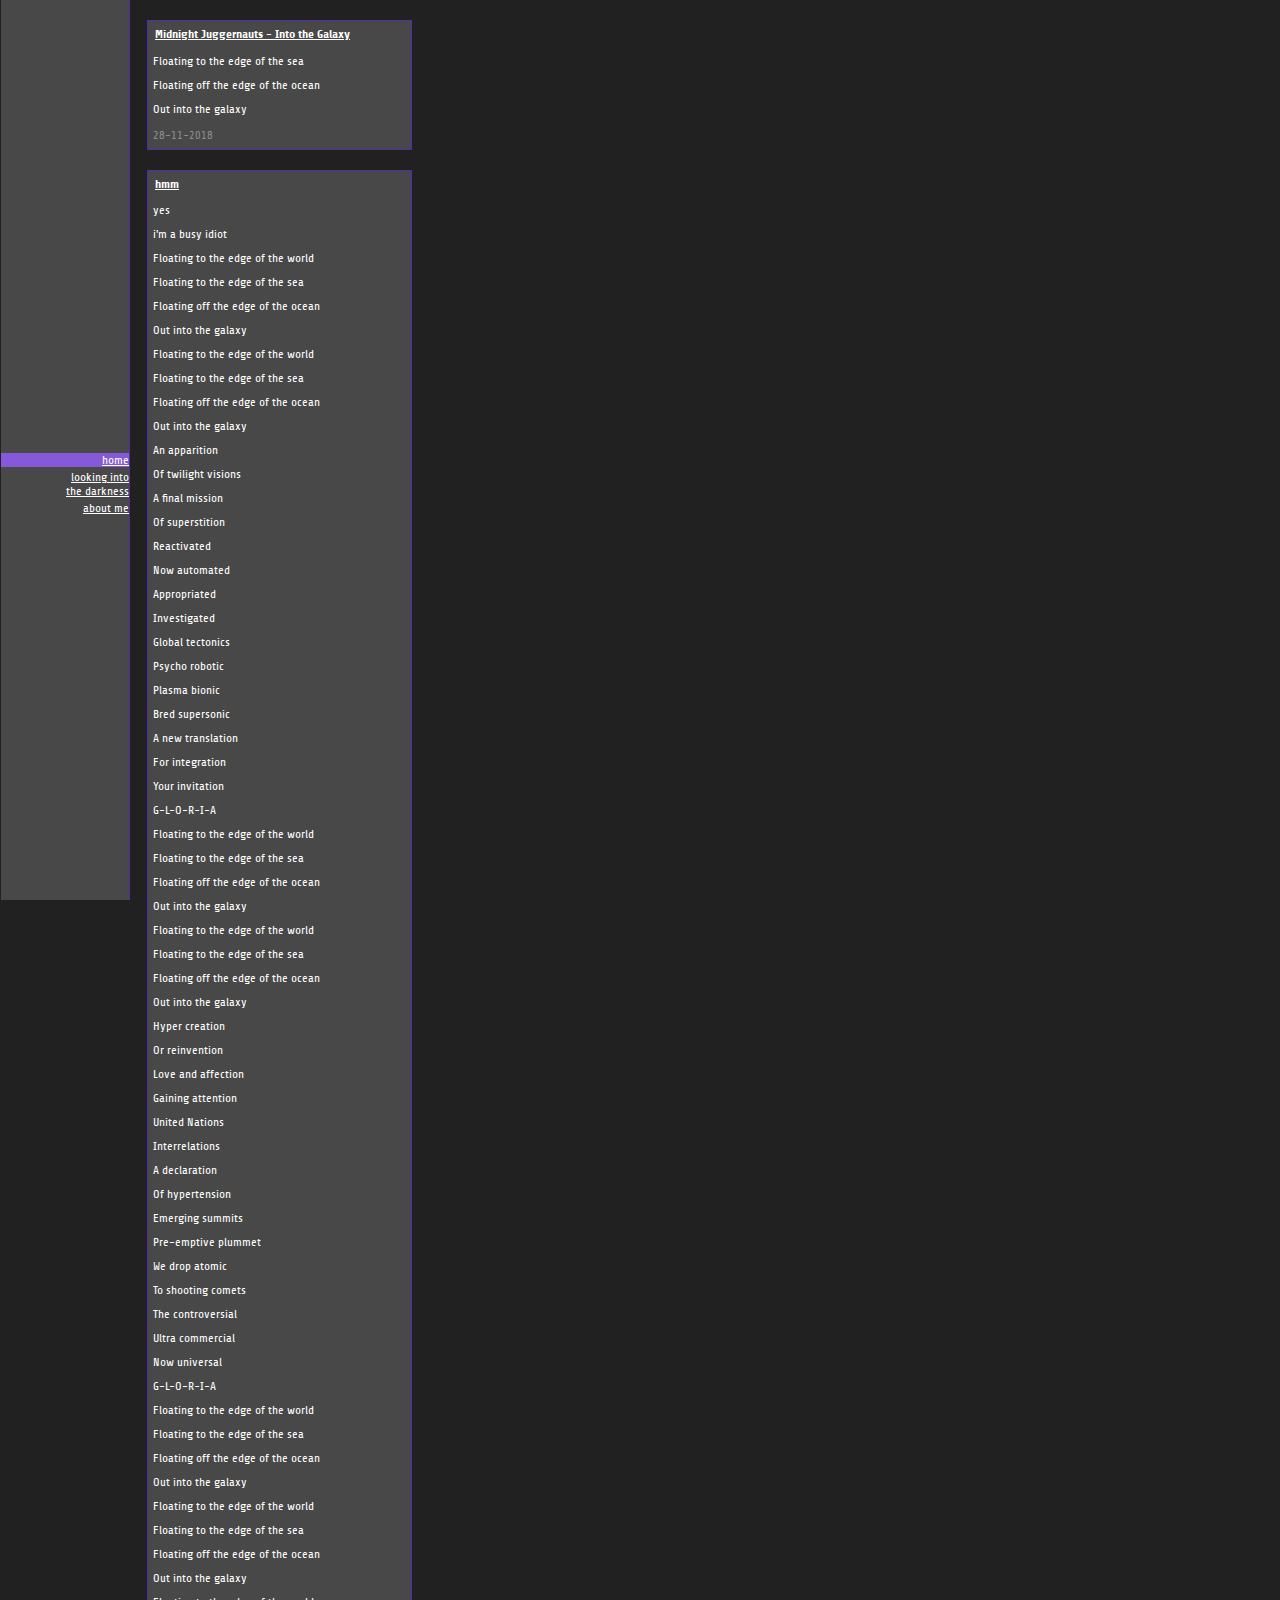
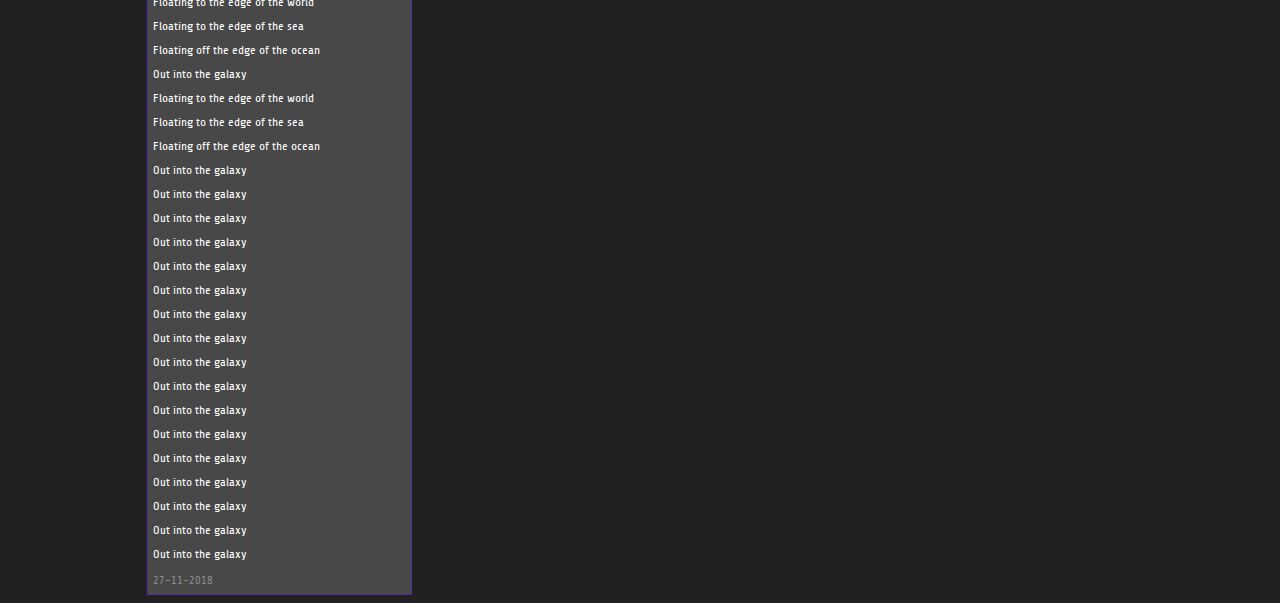
<file: index.html>
<html>
	<head>
		<title> Hmm.... </title>
		<link rel='stylesheet' href='style/style.css'>
		<meta charset='utf-8'>
		<meta name="viewport" content="width=device-width">
	</head>
	<body>
		<div class='sidebar'>
			<div class='menuitem'>
				<a class='active' href='#'>home</a>
				<a href='https://www.youtube.com/watch?v=J6SKNEYvZvQ'>looking into <br>the darkness</a>
				<a href='http://twitter.com/maxofsteam'>about me</a>
			</div>
		</div>
		<div class='post'>
			<span id='title'>Midnight Juggernauts - Into the Galaxy</span>
			<p> Floating to the edge of the sea </p>
			<p>Floating off the edge of the ocean </p>
			<p>Out into the galaxy </p>
			<span id='time'>28-11-2018</span>
		</div>
		<div class='post'>
			<span id='title'> hmm </span>
			<p> yes </p>
			<p>i'm a busy idiot</p>
			<p>Floating to the edge of the world</p>
			<p>Floating to the edge of the sea</p>
			<p>Floating off the edge of the ocean</p>
			<p>Out into the galaxy</p>
			<p>Floating to the edge of the world</p>
			<p>Floating to the edge of the sea</p>
			<p>Floating off the edge of the ocean</p>
			<p>Out into the galaxy</p>
			<p>An apparition</p>
			<p>Of twilight visions</p>
			<p>	A final mission</p>
			<p>Of superstition</p>
			<p>Reactivated</p>
			<p>Now automated</p>
			<p>Appropriated</p>
			<p>Investigated</p>
			<p>Global tectonics</p>
			<p>Psycho robotic</p>
			<p>Plasma bionic</p>
			<p>Bred supersonic</p>
			<p>A new translation</p>
			<p>For integration</p>
			<p>Your invitation</p>
			<p>G-L-O-R-I-A</p>
			<p>Floating to the edge of the world</p>
			<p>Floating to the edge of the sea</p>
			<p>Floating off the edge of the ocean</p>
			<p>Out into the galaxy</p>
			<p>Floating to the edge of the world</p>
			<p>Floating to the edge of the sea</p>
			<p>Floating off the edge of the ocean</p>
			<p>Out into the galaxy</p>
			<p>Hyper creation</p>
			<p>Or reinvention</p>
			<p>Love and affection</p>
			<p>Gaining attention</p>
			<p>United Nations</p>
			<p>Interrelations</p>
			<p>A declaration</p>
			<p>Of hypertension</p>
			<p>Emerging summits</p>
			<p>Pre-emptive plummet</p>
			<p>We drop atomic</p>
			<p>To shooting comets</p>
			<p>The controversial</p>
			<p>Ultra commercial</p>
			<p>Now universal</p>
			<p>G-L-O-R-I-A</p>
			<p>Floating to the edge of the world</p>
			<p>Floating to the edge of the sea</p>
			<p>Floating off the edge of the ocean</p>
			<p>Out into the galaxy</p>
			<p>Floating to the edge of the world</p>
			<p>Floating to the edge of the sea</p>
			<p>Floating off the edge of the ocean</p>
			<p>Out into the galaxy</p>
			<p>Floating to the edge of the world</p>
			<p>Floating to the edge of the sea</p>
			<p>Floating off the edge of the ocean</p>
			<p>Out into the galaxy</p>
			<p>Floating to the edge of the world</p>
			<p>Floating to the edge of the sea</p>
			<p>Floating off the edge of the ocean</p>
			<p>Out into the galaxy</p>
			<p>Out into the galaxy</p>
			<p>Out into the galaxy</p>
			<p>Out into the galaxy</p>
			<p>Out into the galaxy</p>
			<p>Out into the galaxy</p>
			<p>Out into the galaxy</p>
			<p>Out into the galaxy</p>
			<p>Out into the galaxy</p>
			<p>Out into the galaxy</p>
			<p>Out into the galaxy</p>
			<p>Out into the galaxy</p>
			<p>Out into the galaxy</p>
			<p>Out into the galaxy</p>
			<p>Out into the galaxy</p>
			<p>Out into the galaxy</p>
			<p>Out into the galaxy</p>
			<span id='time'>27-11-2018</span>
		</div>
	</body>
	
</html>
</file>
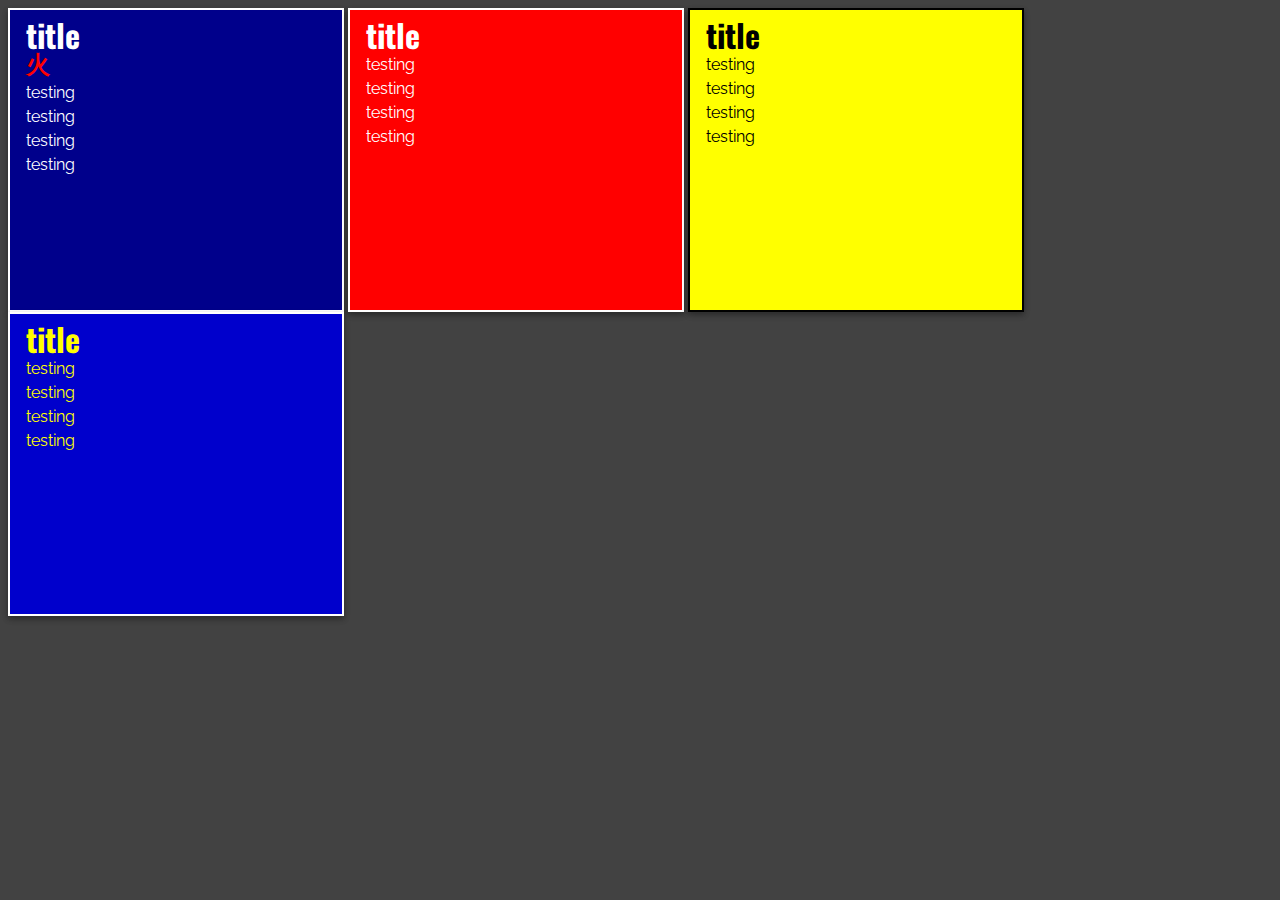
<file: test/index.html>
<!DOCTYPE html>
<html>
<head>
	<meta charset="UTF-8">
	<link rel="stylesheet" href="style/main.css" type="text/css" />
</head>
<body>
	<div class="main darkblue shadow">
		<h1>title</h1>
		<h2><span class="redfont">&#12117;</span></h2>
		<p>testing</p>
		<p>testing</p>
		<p>testing</p>
		<p>testing</p>
	</div>
	<div class="main red shadow">
		<h1>title</h1>
		<p>testing</p>
		<p>testing</p>
		<p>testing</p>
		<p>testing</p>
	</div>	
	<div class="main yellow shadow">
		<h1>title</h1>
		<p>testing</p>
		<p>testing</p>
		<p>testing</p>
		<p>testing</p>
	</div>
	<div class="main mittelblau zitronengelb shadow">
		<h1>title</h1>
		<p>testing</p>
		<p>testing</p>
		<p>testing</p>
		<p>testing</p>
	</div>
</body>
</html>
</file>
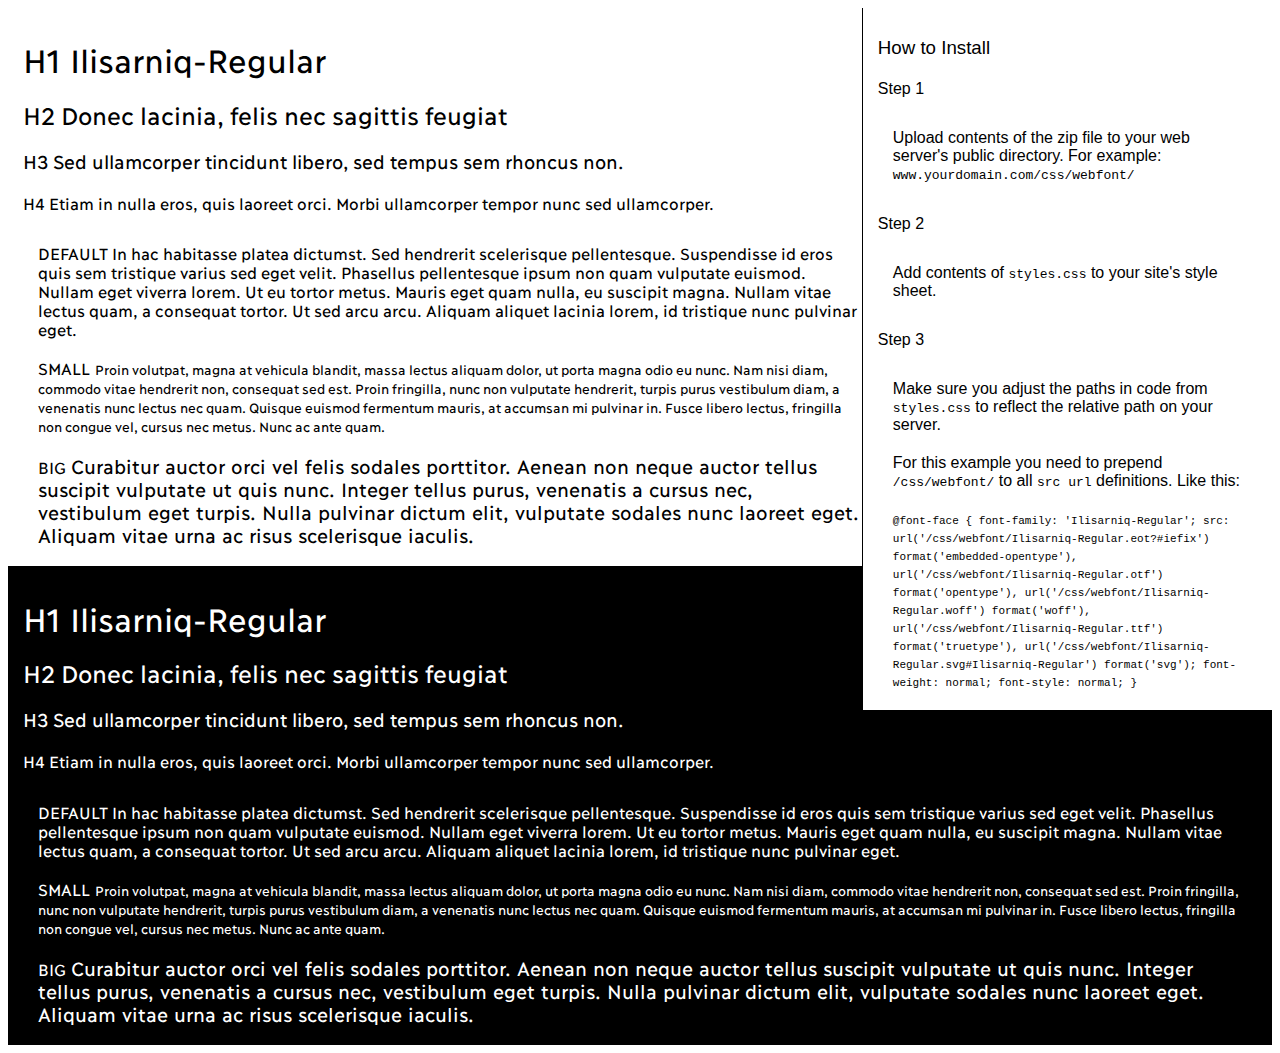
<file: font/preview.html>
<!DOCTYPE html>
<html>
<head>
<title>
Ilisarniq-Regular
 - Web font preview
</title>
<style type='text/css'>

@font-face {
  font-family: 'Ilisarniq-Regular';
  src: url('Ilisarniq-Regular.eot?#iefix') format('embedded-opentype'),  url('Ilisarniq-Regular.otf')  format('opentype'),
	     url('Ilisarniq-Regular.woff') format('woff'), url('Ilisarniq-Regular.ttf')  format('truetype'), url('Ilisarniq-Regular.svg#Ilisarniq-Regular') format('svg');
  font-weight: normal;
  font-style: normal;
}

body { font-family: 'Ilisarniq-Regular' !important; }
h1, h2, h3, h4 { font-weight: normal; }
.reg { color:black; background:white; }
.inverse { color:white; background:black; }
div { padding: 10px 15px; }
.right { background:white; width:30%; float: right; font-family: sans-serif; border: 1px solid black; border-width: 0 0 1px 1px;}
</style>
</head>
<body>
<div class='right'>
<h3>How to Install</h3>
<h4>Step 1</h4>
<div>
Upload contents of the zip file to your web server's public directory. For example:
<code>www.yourdomain.com/css/webfont/</code>
</div>
<h4>Step 2</h4>
<div>
Add contents of
<code>styles.css</code>
to your site's style sheet.
</div>
<h4>Step 3</h4>
<div>
Make sure you adjust the paths in code from
<code>styles.css</code>
to reflect the relative path on your server.
</div>
<div>
For this example you need to prepend
<code>/css/webfont/</code>
to all
<code>src url</code>
definitions. Like this:
</div>
<div>
<code style='font-size:11px;'>@font-face {
  font-family: 'Ilisarniq-Regular';
  src: url('/css/webfont/Ilisarniq-Regular.eot?#iefix') format('embedded-opentype'),  url('/css/webfont/Ilisarniq-Regular.otf')  format('opentype'),
	     url('/css/webfont/Ilisarniq-Regular.woff') format('woff'), url('/css/webfont/Ilisarniq-Regular.ttf')  format('truetype'), url('/css/webfont/Ilisarniq-Regular.svg#Ilisarniq-Regular') format('svg');
  font-weight: normal;
  font-style: normal;
}</code>
</div>
</div>
<div class='reg'>
<h1>
H1
Ilisarniq-Regular
</h1>
<h2>
H2
Donec lacinia, felis nec sagittis feugiat
</h2>
<h3>
H3
Sed ullamcorper tincidunt libero, sed tempus sem rhoncus non.
</h3>
<h4>
H4
Etiam in nulla eros, quis laoreet orci. Morbi ullamcorper tempor nunc sed ullamcorper.
</h4>
<div>
DEFAULT
In hac habitasse platea dictumst. Sed hendrerit scelerisque pellentesque. Suspendisse id eros quis sem tristique varius sed eget velit. Phasellus pellentesque ipsum non quam vulputate euismod. Nullam eget viverra lorem. Ut eu tortor metus. Mauris eget quam nulla, eu suscipit magna. Nullam vitae lectus quam, a consequat tortor. Ut sed arcu arcu. Aliquam aliquet lacinia lorem, id tristique nunc pulvinar eget.
</div>
<div>
SMALL
<small>
Proin volutpat, magna at vehicula blandit, massa lectus aliquam dolor, ut porta magna odio eu nunc. Nam nisi diam, commodo vitae hendrerit non, consequat sed est. Proin fringilla, nunc non vulputate hendrerit, turpis purus vestibulum diam, a venenatis nunc lectus nec quam. Quisque euismod fermentum mauris, at accumsan mi pulvinar in. Fusce libero lectus, fringilla non congue vel, cursus nec metus. Nunc ac ante quam.
</small>
</div>
<div>
BIG
<big>
Curabitur auctor orci vel felis sodales porttitor. Aenean non neque auctor tellus suscipit vulputate ut quis nunc. Integer tellus purus, venenatis a cursus nec, vestibulum eget turpis. Nulla pulvinar dictum elit, vulputate sodales nunc laoreet eget. Aliquam vitae urna ac risus scelerisque iaculis.
</big>
</div>

</div>
<div class='inverse'>
<h1>
H1
Ilisarniq-Regular
</h1>
<h2>
H2
Donec lacinia, felis nec sagittis feugiat
</h2>
<h3>
H3
Sed ullamcorper tincidunt libero, sed tempus sem rhoncus non.
</h3>
<h4>
H4
Etiam in nulla eros, quis laoreet orci. Morbi ullamcorper tempor nunc sed ullamcorper.
</h4>
<div>
DEFAULT
In hac habitasse platea dictumst. Sed hendrerit scelerisque pellentesque. Suspendisse id eros quis sem tristique varius sed eget velit. Phasellus pellentesque ipsum non quam vulputate euismod. Nullam eget viverra lorem. Ut eu tortor metus. Mauris eget quam nulla, eu suscipit magna. Nullam vitae lectus quam, a consequat tortor. Ut sed arcu arcu. Aliquam aliquet lacinia lorem, id tristique nunc pulvinar eget.
</div>
<div>
SMALL
<small>
Proin volutpat, magna at vehicula blandit, massa lectus aliquam dolor, ut porta magna odio eu nunc. Nam nisi diam, commodo vitae hendrerit non, consequat sed est. Proin fringilla, nunc non vulputate hendrerit, turpis purus vestibulum diam, a venenatis nunc lectus nec quam. Quisque euismod fermentum mauris, at accumsan mi pulvinar in. Fusce libero lectus, fringilla non congue vel, cursus nec metus. Nunc ac ante quam.
</small>
</div>
<div>
BIG
<big>
Curabitur auctor orci vel felis sodales porttitor. Aenean non neque auctor tellus suscipit vulputate ut quis nunc. Integer tellus purus, venenatis a cursus nec, vestibulum eget turpis. Nulla pulvinar dictum elit, vulputate sodales nunc laoreet eget. Aliquam vitae urna ac risus scelerisque iaculis.
</big>
</div>

</div>
</body>
</html>
</file>
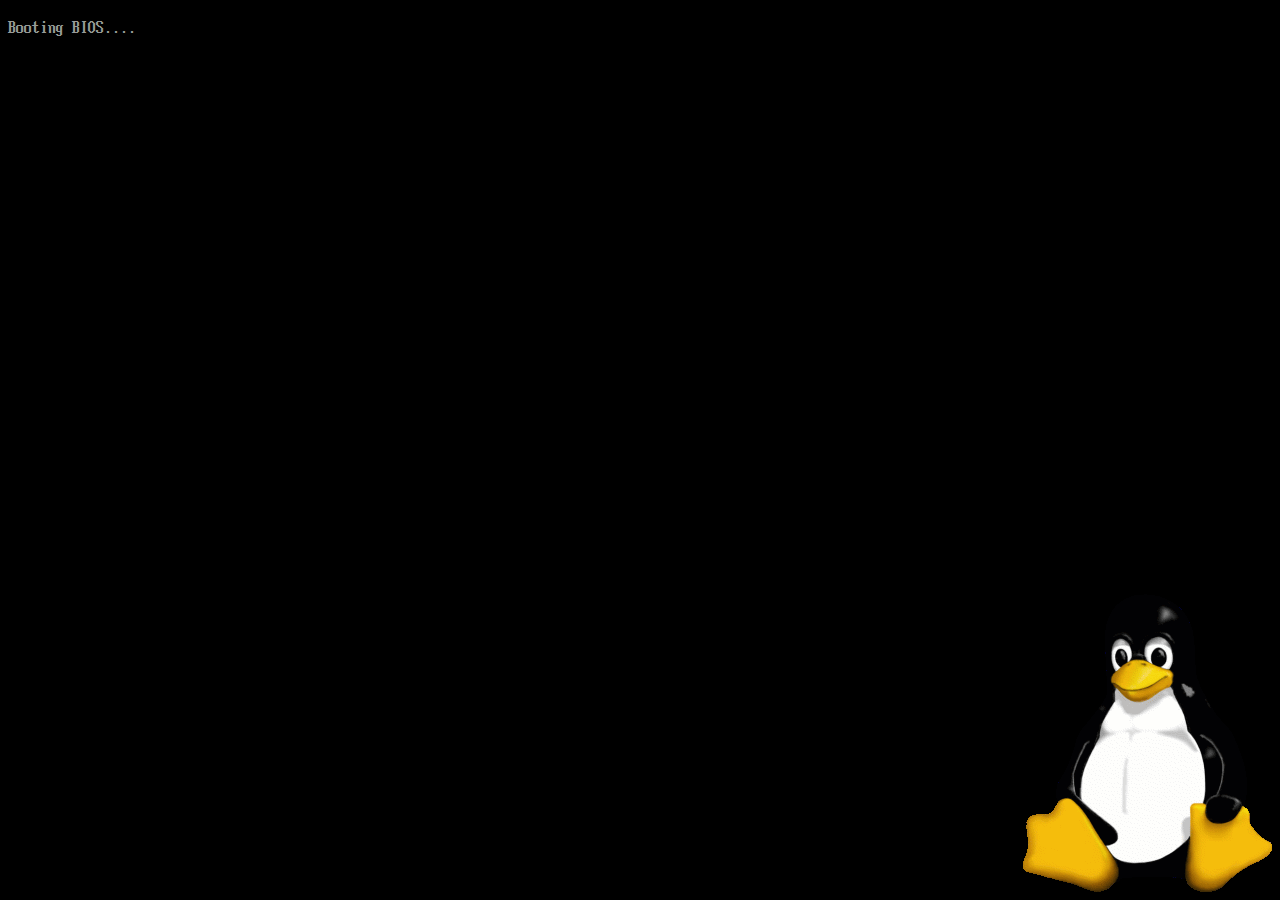
<file: vgafont/bios.html>
<!DOCTYPE HTML>
<body>
	<head>
		<title>BIOS</title>
		<meta charset="UTF-8">
		<link rel="stylesheet" href="style.css"/>
		<link rel="stylesheet" href="https://maxzer0.github.io/vgafont/stylesheet.css"/>

	</head>
	<div id="keyy">
		<p id="1">Booting BIOS....</p>
		<p id="t2">BIOS Settings not found....</p>
		<p id="t3">Press F2 to enter Setup...</p>
		<p id="error">Error: 0x00045fc RAM not syncronized!</p>
	</div>
	<script>
		function myFunction() {
			document.getElementById("error").style.display = "block";
			document.getElementById('t3').classList.remove("blink");
			document.getElementById('error').classList.add("blink");
		}
		document.body.addEventListener ('keydown', function (event) {
			if (event.which == 113) {
			myFunction();
			}
		})
		setTimeout(function(){
		document.getElementById('1').style.display = "none";
		document.getElementById('t2').style.display = "block";
		document.getElementById('t3').classList.add("blink");
		setTimeout(function() {
			document.getElementById('t3').style.display = "block";
			;}, 250);
		},1000);
	</script>
</body>
</file>
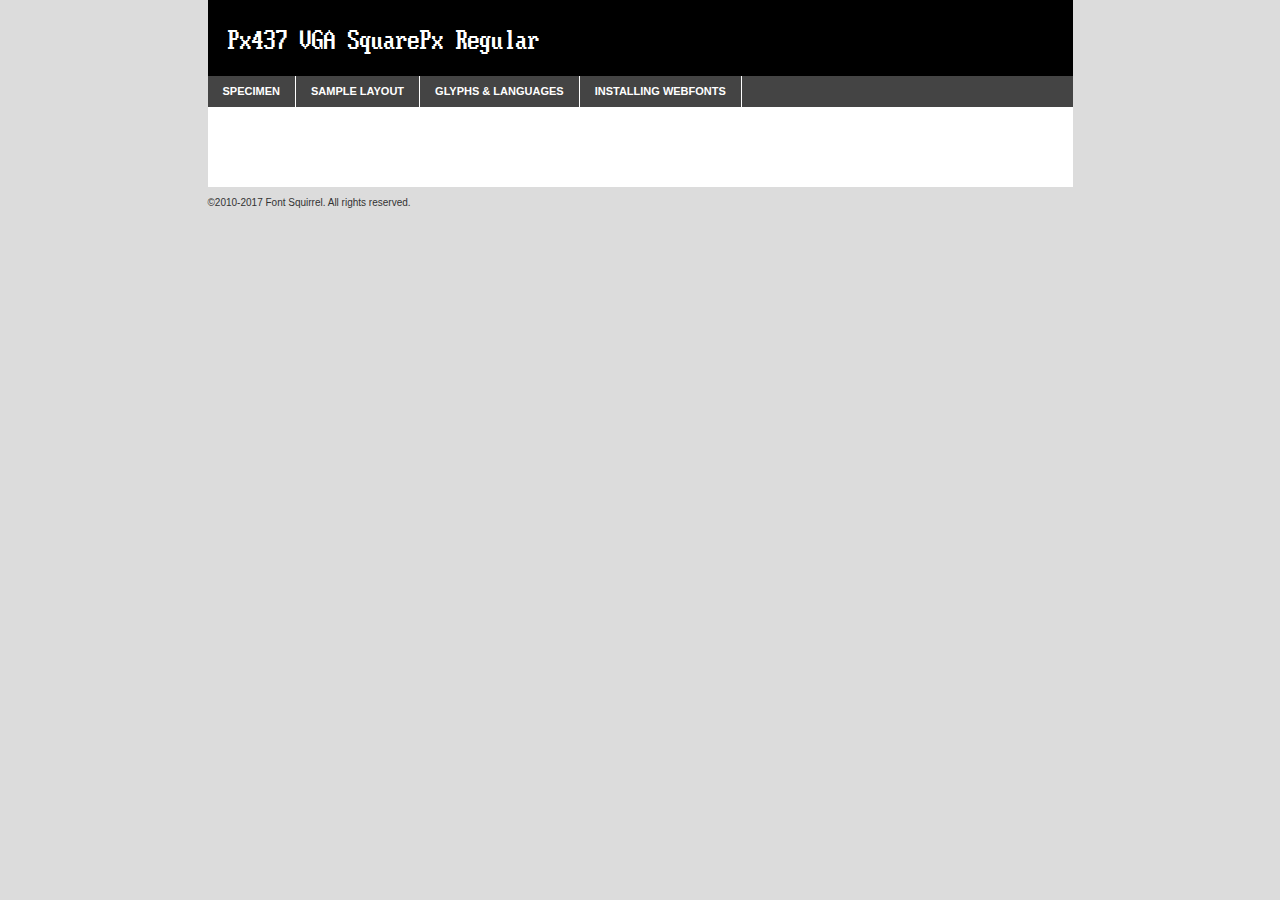
<file: vgafont/px437_vga_squarepx-demo.html>
<!DOCTYPE html PUBLIC "-//W3C//DTD XHTML 1.0 Transitional//EN"
	"http://www.w3.org/TR/xhtml1/DTD/xhtml1-transitional.dtd">

<html xmlns="http://www.w3.org/1999/xhtml" xml:lang="en" lang="en">
<head>
	<meta http-equiv="Content-Type" content="text/html; charset=utf-8" />
	<script src="http://ajax.googleapis.com/ajax/libs/jquery/1.7.2/jquery.min.js" type="text/javascript" charset="utf-8"></script>
	<script type="text/javascript">
	(function($){$.fn.easyTabs=function(option){var param=jQuery.extend({fadeSpeed:"fast",defaultContent:1,activeClass:'active'},option);$(this).each(function(){var thisId="#"+this.id;if(param.defaultContent==''){param.defaultContent=1;}
	if(typeof param.defaultContent=="number")
	{var defaultTab=$(thisId+" .tabs li:eq("+(param.defaultContent-1)+") a").attr('href').substr(1);}else{var defaultTab=param.defaultContent;}
	$(thisId+" .tabs li a").each(function(){var tabToHide=$(this).attr('href').substr(1);$("#"+tabToHide).addClass('easytabs-tab-content');});hideAll();changeContent(defaultTab);function hideAll(){$(thisId+" .easytabs-tab-content").hide();}
	function changeContent(tabId){hideAll();$(thisId+" .tabs li").removeClass(param.activeClass);$(thisId+" .tabs li a[href=#"+tabId+"]").closest('li').addClass(param.activeClass);if(param.fadeSpeed!="none")
	{$(thisId+" #"+tabId).fadeIn(param.fadeSpeed);}else{$(thisId+" #"+tabId).show();}}
	$(thisId+" .tabs li").click(function(){var tabId=$(this).find('a').attr('href').substr(1);changeContent(tabId);return false;});});}})(jQuery);
	</script>
	<link rel="stylesheet" href="specimen_files/specimen_stylesheet.css" type="text/css" charset="utf-8" />
	<link rel="stylesheet" href="stylesheet.css" type="text/css" charset="utf-8" />

	<style type="text/css">
					body{
				font-family: 'px437_vga_squarepxregular';
							}
		</style>

	<title>Px437 VGA SquarePx Regular Specimen</title>
	
	
	<script type="text/javascript" charset="utf-8">
		$(document).ready(function() {
			$('#container').easyTabs({defaultContent:1});
		});
	</script>
</head>

<body>
<div id="container">
	<div id="header">
		Px437 VGA SquarePx Regular	</div>
	<ul class="tabs">
		<li><a href="#specimen">Specimen</a></li>
		<li><a href="#layout">Sample Layout</a></li>
				<li><a href="#glyphs">Glyphs &amp; Languages</a></li>
		<li><a href="#installing">Installing Webfonts</a></li>
		
	</ul>
	
	<div id="main_content">

		
			<div id="specimen">
		
				<div class="section">
					<div class="grid12 firstcol">
						<div class="huge">AaBb</div>
					</div>
				</div>
		
				<div class="section">
					<div class="glyph_range">A&#x200B;B&#x200b;C&#x200b;D&#x200b;E&#x200b;F&#x200b;G&#x200b;H&#x200b;I&#x200b;J&#x200b;K&#x200b;L&#x200b;M&#x200b;N&#x200b;O&#x200b;P&#x200b;Q&#x200b;R&#x200b;S&#x200b;T&#x200b;U&#x200b;V&#x200b;W&#x200b;X&#x200b;Y&#x200b;Z&#x200b;a&#x200b;b&#x200b;c&#x200b;d&#x200b;e&#x200b;f&#x200b;g&#x200b;h&#x200b;i&#x200b;j&#x200b;k&#x200b;l&#x200b;m&#x200b;n&#x200b;o&#x200b;p&#x200b;q&#x200b;r&#x200b;s&#x200b;t&#x200b;u&#x200b;v&#x200b;w&#x200b;x&#x200b;y&#x200b;z&#x200b;1&#x200b;2&#x200b;3&#x200b;4&#x200b;5&#x200b;6&#x200b;7&#x200b;8&#x200b;9&#x200b;0&#x200b;&amp;&#x200b;.&#x200b;,&#x200b;?&#x200b;!&#x200b;&#64;&#x200b;(&#x200b;)&#x200b;#&#x200b;$&#x200b;%&#x200b;*&#x200b;+&#x200b;-&#x200b;=&#x200b;:&#x200b;;</div>
				</div>
				<div class="section">
					<div class="grid12 firstcol">
						<table class="sample_table">
							<tr><td>10</td><td class="size10">abcdefghijklmnopqrstuvwxyzABCDEFGHIJKLMNOPQRSTUVWXYZ0123456789abcdefghijklmnopqrstuvwxyzABCDEFGHIJKLMNOPQRSTUVWXYZ0123456789abcdefghijklmnopqrstuvwxyzABCDEFGHIJKLMNOPQRSTUVWXYZ</td></tr>
							<tr><td>11</td><td class="size11">abcdefghijklmnopqrstuvwxyzABCDEFGHIJKLMNOPQRSTUVWXYZ0123456789abcdefghijklmnopqrstuvwxyzABCDEFGHIJKLMNOPQRSTUVWXYZ0123456789abcdefghijklmnopqrstuvwxyzABCDEFGHIJKLMNOPQRSTUVWXYZ</td></tr>
							<tr><td>12</td><td class="size12">abcdefghijklmnopqrstuvwxyzABCDEFGHIJKLMNOPQRSTUVWXYZ0123456789abcdefghijklmnopqrstuvwxyzABCDEFGHIJKLMNOPQRSTUVWXYZ0123456789abcdefghijklmnopqrstuvwxyzABCDEFGHIJKLMNOPQRSTUVWXYZ</td></tr>
							<tr><td>13</td><td class="size13">abcdefghijklmnopqrstuvwxyzABCDEFGHIJKLMNOPQRSTUVWXYZ0123456789abcdefghijklmnopqrstuvwxyzABCDEFGHIJKLMNOPQRSTUVWXYZ0123456789abcdefghijklmnopqrstuvwxyzABCDEFGHIJKLMNOPQRSTUVWXYZ</td></tr>
							<tr><td>14</td><td class="size14">abcdefghijklmnopqrstuvwxyzABCDEFGHIJKLMNOPQRSTUVWXYZ0123456789abcdefghijklmnopqrstuvwxyzABCDEFGHIJKLMNOPQRSTUVWXYZ0123456789abcdefghijklmnopqrstuvwxyzABCDEFGHIJKLMNOPQRSTUVWXYZ</td></tr>
							<tr><td>16</td><td class="size16">abcdefghijklmnopqrstuvwxyzABCDEFGHIJKLMNOPQRSTUVWXYZ0123456789abcdefghijklmnopqrstuvwxyzABCDEFGHIJKLMNOPQRSTUVWXYZ</td></tr>
							<tr><td>18</td><td class="size18">abcdefghijklmnopqrstuvwxyzABCDEFGHIJKLMNOPQRSTUVWXYZ0123456789abcdefghijklmnopqrstuvwxyzABCDEFGHIJKLMNOPQRSTUVWXYZ</td></tr>
							<tr><td>20</td><td class="size20">abcdefghijklmnopqrstuvwxyzABCDEFGHIJKLMNOPQRSTUVWXYZ0123456789abcdefghijklmnopqrstuvwxyzABCDEFGHIJKLMNOPQRSTUVWXYZ</td></tr>
							<tr><td>24</td><td class="size24">abcdefghijklmnopqrstuvwxyzABCDEFGHIJKLMNOPQRSTUVWXYZ0123456789abcdefghijklmnopqrstuvwxyzABCDEFGHIJKLMNOPQRSTUVWXYZ</td></tr>
							<tr><td>30</td><td class="size30">abcdefghijklmnopqrstuvwxyzABCDEFGHIJKLMNOPQRSTUVWXYZ0123456789abcdefghijklmnopqrstuvwxyzABCDEFGHIJKLMNOPQRSTUVWXYZ</td></tr>
							<tr><td>36</td><td class="size36">abcdefghijklmnopqrstuvwxyzABCDEFGHIJKLMNOPQRSTUVWXYZ0123456789abcdefghijklmnopqrstuvwxyzABCDEFGHIJKLMNOPQRSTUVWXYZ</td></tr>
							<tr><td>48</td><td class="size48">abcdefghijklmnopqrstuvwxyzABCDEFGHIJKLMNOPQRSTUVWXYZ0123456789abcdefghijklmnopqrstuvwxyzABCDEFGHIJKLMNOPQRSTUVWXYZ</td></tr>
							<tr><td>60</td><td class="size60">abcdefghijklmnopqrstuvwxyzABCDEFGHIJKLMNOPQRSTUVWXYZ0123456789abcdefghijklmnopqrstuvwxyzABCDEFGHIJKLMNOPQRSTUVWXYZ</td></tr>
							<tr><td>72</td><td class="size72">abcdefghijklmnopqrstuvwxyzABCDEFGHIJKLMNOPQRSTUVWXYZ0123456789abcdefghijklmnopqrstuvwxyzABCDEFGHIJKLMNOPQRSTUVWXYZ</td></tr>
							<tr><td>90</td><td class="size90">abcdefghijklmnopqrstuvwxyzABCDEFGHIJKLMNOPQRSTUVWXYZ0123456789abcdefghijklmnopqrstuvwxyzABCDEFGHIJKLMNOPQRSTUVWXYZ</td></tr>
						</table>
				
					</div>
			
				</div>
		
		
		
								<div class="section" id="bodycomparison">


										<div id="xheight">
				<div class="fontbody">&#x25FC;&#x25FC;&#x25FC;&#x25FC;&#x25FC;&#x25FC;&#x25FC;&#x25FC;&#x25FC;&#x25FC;&#x25FC;&#x25FC;&#x25FC;&#x25FC;&#x25FC;&#x25FC;&#x25FC;&#x25FC;&#x25FC;&#x25FC;&#x25FC;&#x25FC;&#x25FC;&#x25FC;&#x25FC;&#x25FC;&#x25FC;&#x25FC;&#x25FC;&#x25FC;&#x25FC;&#x25FC;&#x25FC;&#x25FC;&#x25FC;&#x25FC;&#x25FC;&#x25FC;&#x25FC;&#x25FC;&#x25FC;&#x25FC;&#x25FC;&#x25FC;&#x25FC;&#x25FC;&#x25FC;&#x25FC;&#x25FC;&#x25FC;&#x25FC;&#x25FC;&#x25FC;&#x25FC;&#x25FC;&#x25FC;&#x25FC;&#x25FC;&#x25FC;&#x25FC;&#x25FC;&#x25FC;&#x25FC;&#x25FC;&#x25FC;&#x25FC;&#x25FC;&#x25FC;&#x25FC;&#x25FC;&#x25FC;&#x25FC;&#x25FC;&#x25FC;&#x25FC;&#x25FC;&#x25FC;&#x25FC;&#x25FC;&#x25FC;&#x25FC;&#x25FC;&#x25FC;&#x25FC;&#x25FC;&#x25FC;&#x25FC;&#x25FC;&#x25FC;&#x25FC;&#x25FC;&#x25FC;&#x25FC;&#x25FC;&#x25FC;&#x25FC;&#x25FC;&#x25FC;&#x25FC;body</div><div class="arialbody">body</div><div class="verdanabody">body</div><div class="georgiabody">body</div></div>
										<div class="fontbody" style="z-index:1">
											body<span>Px437 VGA SquarePx Regular</span>
										</div>
										<div class="arialbody" style="z-index:1">
											body<span>Arial</span>
										</div>
										<div class="verdanabody" style="z-index:1">
											body<span>Verdana</span>
										</div>
										<div class="georgiabody" style="z-index:1">
											body<span>Georgia</span>
										</div>



								</div>
		
		
				<div class="section psample psample_row1" id="">
					
					<div class="grid2 firstcol">
						<p class="size10"><span>10.</span>Aenean lacinia bibendum nulla sed consectetur. Fusce dapibus, tellus ac cursus commodo, tortor mauris condimentum nibh, ut fermentum massa justo sit amet risus. Nullam id dolor id nibh ultricies vehicula ut id elit. Cum sociis natoque penatibus et magnis dis parturient montes, nascetur ridiculus mus. Nulla vitae elit libero, a pharetra augue.</p>
			
					</div>
					<div class="grid3">
						<p class="size11"><span>11.</span>Aenean lacinia bibendum nulla sed consectetur. Fusce dapibus, tellus ac cursus commodo, tortor mauris condimentum nibh, ut fermentum massa justo sit amet risus. Nullam id dolor id nibh ultricies vehicula ut id elit. Cum sociis natoque penatibus et magnis dis parturient montes, nascetur ridiculus mus. Nulla vitae elit libero, a pharetra augue.</p>
			
					</div>
					<div class="grid3">
						<p class="size12"><span>12.</span>Aenean lacinia bibendum nulla sed consectetur. Fusce dapibus, tellus ac cursus commodo, tortor mauris condimentum nibh, ut fermentum massa justo sit amet risus. Nullam id dolor id nibh ultricies vehicula ut id elit. Cum sociis natoque penatibus et magnis dis parturient montes, nascetur ridiculus mus. Nulla vitae elit libero, a pharetra augue.</p>
			
					</div>
					<div class="grid4">
						<p class="size13"><span>13.</span>Aenean lacinia bibendum nulla sed consectetur. Fusce dapibus, tellus ac cursus commodo, tortor mauris condimentum nibh, ut fermentum massa justo sit amet risus. Nullam id dolor id nibh ultricies vehicula ut id elit. Cum sociis natoque penatibus et magnis dis parturient montes, nascetur ridiculus mus. Nulla vitae elit libero, a pharetra augue.</p>
			
					</div>
					<div class="white_blend"></div>
					
				</div>
				<div class="section psample psample_row2" id="">
					<div class="grid3 firstcol">
						<p class="size14"><span>14.</span>Aenean lacinia bibendum nulla sed consectetur. Fusce dapibus, tellus ac cursus commodo, tortor mauris condimentum nibh, ut fermentum massa justo sit amet risus. Nullam id dolor id nibh ultricies vehicula ut id elit. Cum sociis natoque penatibus et magnis dis parturient montes, nascetur ridiculus mus. Nulla vitae elit libero, a pharetra augue.</p>
			
					</div>
					<div class="grid4">
						<p class="size16"><span>16.</span>Aenean lacinia bibendum nulla sed consectetur. Fusce dapibus, tellus ac cursus commodo, tortor mauris condimentum nibh, ut fermentum massa justo sit amet risus. Nullam id dolor id nibh ultricies vehicula ut id elit. Cum sociis natoque penatibus et magnis dis parturient montes, nascetur ridiculus mus. Nulla vitae elit libero, a pharetra augue.</p>
			
					</div>
					<div class="grid5">
						<p class="size18"><span>18.</span>Aenean lacinia bibendum nulla sed consectetur. Fusce dapibus, tellus ac cursus commodo, tortor mauris condimentum nibh, ut fermentum massa justo sit amet risus. Nullam id dolor id nibh ultricies vehicula ut id elit. Cum sociis natoque penatibus et magnis dis parturient montes, nascetur ridiculus mus. Nulla vitae elit libero, a pharetra augue.</p>
			
					</div>

					<div class="white_blend"></div>

				</div>
				
				<div class="section psample psample_row3" id="">
					<div class="grid5 firstcol">
						<p class="size20"><span>20.</span>Aenean lacinia bibendum nulla sed consectetur. Fusce dapibus, tellus ac cursus commodo, tortor mauris condimentum nibh, ut fermentum massa justo sit amet risus. Nullam id dolor id nibh ultricies vehicula ut id elit. Cum sociis natoque penatibus et magnis dis parturient montes, nascetur ridiculus mus. Nulla vitae elit libero, a pharetra augue.</p>
					</div>
					<div class="grid7">
						<p class="size24"><span>24.</span>Aenean lacinia bibendum nulla sed consectetur. Fusce dapibus, tellus ac cursus commodo, tortor mauris condimentum nibh, ut fermentum massa justo sit amet risus. Nullam id dolor id nibh ultricies vehicula ut id elit. Cum sociis natoque penatibus et magnis dis parturient montes, nascetur ridiculus mus. Nulla vitae elit libero, a pharetra augue.</p>
					</div>
					
					<div class="white_blend"></div>
					
				</div>
				
				<div class="section psample psample_row4" id="">
					<div class="grid12 firstcol">
						<p class="size30"><span>30.</span>Aenean lacinia bibendum nulla sed consectetur. Fusce dapibus, tellus ac cursus commodo, tortor mauris condimentum nibh, ut fermentum massa justo sit amet risus. Nullam id dolor id nibh ultricies vehicula ut id elit. Cum sociis natoque penatibus et magnis dis parturient montes, nascetur ridiculus mus. Nulla vitae elit libero, a pharetra augue.</p>
					</div>
					<div class="white_blend"></div>
					
				</div>
				
				
				
				<div class="section psample psample_row1 fullreverse">
					<div class="grid2 firstcol">
						<p class="size10"><span>10.</span>Aenean lacinia bibendum nulla sed consectetur. Fusce dapibus, tellus ac cursus commodo, tortor mauris condimentum nibh, ut fermentum massa justo sit amet risus. Nullam id dolor id nibh ultricies vehicula ut id elit. Cum sociis natoque penatibus et magnis dis parturient montes, nascetur ridiculus mus. Nulla vitae elit libero, a pharetra augue.</p>
			
					</div>
					<div class="grid3">
						<p class="size11"><span>11.</span>Aenean lacinia bibendum nulla sed consectetur. Fusce dapibus, tellus ac cursus commodo, tortor mauris condimentum nibh, ut fermentum massa justo sit amet risus. Nullam id dolor id nibh ultricies vehicula ut id elit. Cum sociis natoque penatibus et magnis dis parturient montes, nascetur ridiculus mus. Nulla vitae elit libero, a pharetra augue.</p>
			
					</div>
					<div class="grid3">
						<p class="size12"><span>12.</span>Aenean lacinia bibendum nulla sed consectetur. Fusce dapibus, tellus ac cursus commodo, tortor mauris condimentum nibh, ut fermentum massa justo sit amet risus. Nullam id dolor id nibh ultricies vehicula ut id elit. Cum sociis natoque penatibus et magnis dis parturient montes, nascetur ridiculus mus. Nulla vitae elit libero, a pharetra augue.</p>
			
					</div>
					<div class="grid4">
						<p class="size13"><span>13.</span>Aenean lacinia bibendum nulla sed consectetur. Fusce dapibus, tellus ac cursus commodo, tortor mauris condimentum nibh, ut fermentum massa justo sit amet risus. Nullam id dolor id nibh ultricies vehicula ut id elit. Cum sociis natoque penatibus et magnis dis parturient montes, nascetur ridiculus mus. Nulla vitae elit libero, a pharetra augue.</p>
			
					</div>
					<div class="black_blend"></div>
					
				</div>
				
				<div class="section psample psample_row2 fullreverse">
					<div class="grid3 firstcol">
						<p class="size14"><span>14.</span>Aenean lacinia bibendum nulla sed consectetur. Fusce dapibus, tellus ac cursus commodo, tortor mauris condimentum nibh, ut fermentum massa justo sit amet risus. Nullam id dolor id nibh ultricies vehicula ut id elit. Cum sociis natoque penatibus et magnis dis parturient montes, nascetur ridiculus mus. Nulla vitae elit libero, a pharetra augue.</p>
			
					</div>
					<div class="grid4">
						<p class="size16"><span>16.</span>Aenean lacinia bibendum nulla sed consectetur. Fusce dapibus, tellus ac cursus commodo, tortor mauris condimentum nibh, ut fermentum massa justo sit amet risus. Nullam id dolor id nibh ultricies vehicula ut id elit. Cum sociis natoque penatibus et magnis dis parturient montes, nascetur ridiculus mus. Nulla vitae elit libero, a pharetra augue.</p>
			
					</div>
					<div class="grid5">
						<p class="size18"><span>18.</span>Aenean lacinia bibendum nulla sed consectetur. Fusce dapibus, tellus ac cursus commodo, tortor mauris condimentum nibh, ut fermentum massa justo sit amet risus. Nullam id dolor id nibh ultricies vehicula ut id elit. Cum sociis natoque penatibus et magnis dis parturient montes, nascetur ridiculus mus. Nulla vitae elit libero, a pharetra augue.</p>
			
					</div>
					<div class="black_blend"></div>

				</div>
				
				<div class="section psample fullreverse psample_row3" id="">
					<div class="grid5 firstcol">
						<p class="size20"><span>20.</span>Aenean lacinia bibendum nulla sed consectetur. Fusce dapibus, tellus ac cursus commodo, tortor mauris condimentum nibh, ut fermentum massa justo sit amet risus. Nullam id dolor id nibh ultricies vehicula ut id elit. Cum sociis natoque penatibus et magnis dis parturient montes, nascetur ridiculus mus. Nulla vitae elit libero, a pharetra augue.</p>
					</div>
					<div class="grid7">
						<p class="size24"><span>24.</span>Aenean lacinia bibendum nulla sed consectetur. Fusce dapibus, tellus ac cursus commodo, tortor mauris condimentum nibh, ut fermentum massa justo sit amet risus. Nullam id dolor id nibh ultricies vehicula ut id elit. Cum sociis natoque penatibus et magnis dis parturient montes, nascetur ridiculus mus. Nulla vitae elit libero, a pharetra augue.</p>
					</div>
					
					<div class="black_blend"></div>
					
				</div>
				
				<div class="section psample fullreverse psample_row4" id="" style="border-bottom: 20px #000 solid;">
					<div class="grid12 firstcol">
						<p class="size30"><span>30.</span>Aenean lacinia bibendum nulla sed consectetur. Fusce dapibus, tellus ac cursus commodo, tortor mauris condimentum nibh, ut fermentum massa justo sit amet risus. Nullam id dolor id nibh ultricies vehicula ut id elit. Cum sociis natoque penatibus et magnis dis parturient montes, nascetur ridiculus mus. Nulla vitae elit libero, a pharetra augue.</p>
					</div>
					<div class="black_blend"></div>
					
				</div>
				
				
				
				
			</div>
			
			<div id="layout">
				
				<div class="section">
					
					<div class="grid12 firstcol">
						<h1>Lorem Ipsum Dolor</h1>
						<h2>Etiam porta sem malesuada magna mollis euismod</h2>
						
						<p class="byline">By <a href="#link">Aenean Lacinia</a></p>
					</div>
				</div>
				<div class="section">
					<div class="grid8 firstcol">
						<p class="large">Donec sed odio dui. Morbi leo risus, porta ac consectetur ac, vestibulum at eros. Fusce dapibus, tellus ac cursus commodo, tortor mauris condimentum nibh, ut fermentum massa justo sit amet risus. </p>

						
						<h3>Pellentesque ornare sem</h3>

						<p>Maecenas sed diam eget risus varius blandit sit amet non magna. Maecenas faucibus mollis interdum. Donec ullamcorper nulla non metus auctor fringilla. Nullam id dolor id nibh ultricies vehicula ut id elit. Nullam id dolor id nibh ultricies vehicula ut id elit. </p>

						<p>Aenean eu leo quam. Pellentesque ornare sem lacinia quam venenatis vestibulum. Lorem ipsum dolor sit amet, consectetur adipiscing elit. Cum sociis natoque penatibus et magnis dis parturient montes, nascetur ridiculus mus. </p>

						<p>Nulla vitae elit libero, a pharetra augue. Praesent commodo cursus magna, vel scelerisque nisl consectetur et. Aenean lacinia bibendum nulla sed consectetur. </p>

						<p>Nullam quis risus eget urna mollis ornare vel eu leo. Nullam quis risus eget urna mollis ornare vel eu leo. Maecenas sed diam eget risus varius blandit sit amet non magna. Donec ullamcorper nulla non metus auctor fringilla. </p>

						<h3>Cras mattis consectetur</h3>

						<p>Aenean eu leo quam. Pellentesque ornare sem lacinia quam venenatis vestibulum. Aenean lacinia bibendum nulla sed consectetur. Integer posuere erat a ante venenatis dapibus posuere velit aliquet. Cras mattis consectetur purus sit amet fermentum. </p>

						<p>Nullam id dolor id nibh ultricies vehicula ut id elit. Nullam quis risus eget urna mollis ornare vel eu leo. Cras mattis consectetur purus sit amet fermentum.</p>
					</div>
					
					<div class="grid4 sidebar">
						
						<div class="box reverse">
							<p class="last">Nullam quis risus eget urna mollis ornare vel eu leo. Donec ullamcorper nulla non metus auctor fringilla. Cras mattis consectetur purus sit amet fermentum. Sed posuere consectetur est at lobortis. Lorem ipsum dolor sit amet, consectetur adipiscing elit. </p>
						</div>
						
						<p class="caption">Maecenas sed diam eget risus varius.</p>

						<p>Vestibulum id ligula porta felis euismod semper. Integer posuere erat a ante venenatis dapibus posuere velit aliquet. Vestibulum id ligula porta felis euismod semper. Sed posuere consectetur est at lobortis. Maecenas sed diam eget risus varius blandit sit amet non magna. Fusce dapibus, tellus ac cursus commodo, tortor mauris condimentum nibh, ut fermentum massa justo sit amet risus. </p>

					

						<p>Duis mollis, est non commodo luctus, nisi erat porttitor ligula, eget lacinia odio sem nec elit. Aenean lacinia bibendum nulla sed consectetur. Vivamus sagittis lacus vel augue laoreet rutrum faucibus dolor auctor. Aenean lacinia bibendum nulla sed consectetur. Nullam quis risus eget urna mollis ornare vel eu leo. </p>

						<p>Praesent commodo cursus magna, vel scelerisque nisl consectetur et. Donec ullamcorper nulla non metus auctor fringilla. Maecenas faucibus mollis interdum. Fusce dapibus, tellus ac cursus commodo, tortor mauris condimentum nibh, ut fermentum massa justo sit amet risus. </p>

					</div>
				</div>
				
			</div>


			



		<div id="glyphs">
			<div class="section">
				<div class="grid12 firstcol">
			
				<h1>Language Support</h1>
				<p>The subset of Px437 VGA SquarePx Regular in this kit supports the following languages:<br />
			
					Basque, English, Finnish, German, Arrernte, Bislama, Cebuano, Fijian, Gilbertese, Hmong, Hopi, Ibanag, Iloko_ilokano, Indonesian, Interglossa_glosa, Interlingua, Lojban, Manx, Norfolk_pitcairnese, Oromo, Potawatomi, Rotokas, Sardinian, Seychelles_creole, Shona, Somali, Southern_ndebele, Swahili, Swati_swazi, Tagalog_filipino_pilipino, Tok_pisin, Uyghur_latinized, Volapuk, Warlpiri, Xhosa, Zulu, Latinbasic, Ubasic				</p>
				<h1>Glyph Chart</h1>
				<p>The subset of Px437 VGA SquarePx Regular in this kit includes all the glyphs listed below. Unicode entities are included above each glyph to help you insert individual characters into your layout.</p>
				<div id="glyph_chart">
			
																														 <div><p>&amp;#1;</p>&#1;</div>
																				 <div><p>&amp;#2;</p>&#2;</div>
																				 <div><p>&amp;#3;</p>&#3;</div>
																				 <div><p>&amp;#4;</p>&#4;</div>
																				 <div><p>&amp;#5;</p>&#5;</div>
																				 <div><p>&amp;#6;</p>&#6;</div>
																				 <div><p>&amp;#7;</p>&#7;</div>
																				 <div><p>&amp;#8;</p>&#8;</div>
																				 <div><p>&amp;#9;</p>&#9;</div>
																				 <div><p>&amp;#10;</p>&#10;</div>
																				 <div><p>&amp;#11;</p>&#11;</div>
																				 <div><p>&amp;#12;</p>&#12;</div>
																				 <div><p>&amp;#13;</p>&#13;</div>
																				 <div><p>&amp;#14;</p>&#14;</div>
																				 <div><p>&amp;#15;</p>&#15;</div>
																				 <div><p>&amp;#16;</p>&#16;</div>
																				 <div><p>&amp;#17;</p>&#17;</div>
																				 <div><p>&amp;#18;</p>&#18;</div>
																				 <div><p>&amp;#19;</p>&#19;</div>
																				 <div><p>&amp;#20;</p>&#20;</div>
																				 <div><p>&amp;#21;</p>&#21;</div>
																				 <div><p>&amp;#22;</p>&#22;</div>
																				 <div><p>&amp;#23;</p>&#23;</div>
																				 <div><p>&amp;#24;</p>&#24;</div>
																				 <div><p>&amp;#25;</p>&#25;</div>
																				 <div><p>&amp;#26;</p>&#26;</div>
																				 <div><p>&amp;#27;</p>&#27;</div>
																				 <div><p>&amp;#28;</p>&#28;</div>
																				 <div><p>&amp;#29;</p>&#29;</div>
																				 <div><p>&amp;#30;</p>&#30;</div>
																				 <div><p>&amp;#31;</p>&#31;</div>
																				 <div><p>&amp;#32;</p>&#32;</div>
																				 <div><p>&amp;#33;</p>&#33;</div>
																				 <div><p>&amp;#34;</p>&#34;</div>
																				 <div><p>&amp;#35;</p>&#35;</div>
																				 <div><p>&amp;#36;</p>&#36;</div>
																				 <div><p>&amp;#37;</p>&#37;</div>
																				 <div><p>&amp;#38;</p>&#38;</div>
																				 <div><p>&amp;#39;</p>&#39;</div>
																				 <div><p>&amp;#40;</p>&#40;</div>
																				 <div><p>&amp;#41;</p>&#41;</div>
																				 <div><p>&amp;#42;</p>&#42;</div>
																				 <div><p>&amp;#43;</p>&#43;</div>
																				 <div><p>&amp;#44;</p>&#44;</div>
																				 <div><p>&amp;#45;</p>&#45;</div>
																				 <div><p>&amp;#46;</p>&#46;</div>
																				 <div><p>&amp;#47;</p>&#47;</div>
																				 <div><p>&amp;#48;</p>&#48;</div>
																				 <div><p>&amp;#49;</p>&#49;</div>
																				 <div><p>&amp;#50;</p>&#50;</div>
																				 <div><p>&amp;#51;</p>&#51;</div>
																				 <div><p>&amp;#52;</p>&#52;</div>
																				 <div><p>&amp;#53;</p>&#53;</div>
																				 <div><p>&amp;#54;</p>&#54;</div>
																				 <div><p>&amp;#55;</p>&#55;</div>
																				 <div><p>&amp;#56;</p>&#56;</div>
																				 <div><p>&amp;#57;</p>&#57;</div>
																				 <div><p>&amp;#58;</p>&#58;</div>
																				 <div><p>&amp;#59;</p>&#59;</div>
																				 <div><p>&amp;#60;</p>&#60;</div>
																				 <div><p>&amp;#61;</p>&#61;</div>
																				 <div><p>&amp;#62;</p>&#62;</div>
																				 <div><p>&amp;#63;</p>&#63;</div>
																				 <div><p>&amp;#64;</p>&#64;</div>
																				 <div><p>&amp;#65;</p>&#65;</div>
																				 <div><p>&amp;#66;</p>&#66;</div>
																				 <div><p>&amp;#67;</p>&#67;</div>
																				 <div><p>&amp;#68;</p>&#68;</div>
																				 <div><p>&amp;#69;</p>&#69;</div>
																				 <div><p>&amp;#70;</p>&#70;</div>
																				 <div><p>&amp;#71;</p>&#71;</div>
																				 <div><p>&amp;#72;</p>&#72;</div>
																				 <div><p>&amp;#73;</p>&#73;</div>
																				 <div><p>&amp;#74;</p>&#74;</div>
																				 <div><p>&amp;#75;</p>&#75;</div>
																				 <div><p>&amp;#76;</p>&#76;</div>
																				 <div><p>&amp;#77;</p>&#77;</div>
																				 <div><p>&amp;#78;</p>&#78;</div>
																				 <div><p>&amp;#79;</p>&#79;</div>
																				 <div><p>&amp;#80;</p>&#80;</div>
																				 <div><p>&amp;#81;</p>&#81;</div>
																				 <div><p>&amp;#82;</p>&#82;</div>
																				 <div><p>&amp;#83;</p>&#83;</div>
																				 <div><p>&amp;#84;</p>&#84;</div>
																				 <div><p>&amp;#85;</p>&#85;</div>
																				 <div><p>&amp;#86;</p>&#86;</div>
																				 <div><p>&amp;#87;</p>&#87;</div>
																				 <div><p>&amp;#88;</p>&#88;</div>
																				 <div><p>&amp;#89;</p>&#89;</div>
																				 <div><p>&amp;#90;</p>&#90;</div>
																				 <div><p>&amp;#91;</p>&#91;</div>
																				 <div><p>&amp;#92;</p>&#92;</div>
																				 <div><p>&amp;#93;</p>&#93;</div>
																				 <div><p>&amp;#94;</p>&#94;</div>
																				 <div><p>&amp;#95;</p>&#95;</div>
																				 <div><p>&amp;#96;</p>&#96;</div>
																				 <div><p>&amp;#97;</p>&#97;</div>
																				 <div><p>&amp;#98;</p>&#98;</div>
																				 <div><p>&amp;#99;</p>&#99;</div>
																				 <div><p>&amp;#100;</p>&#100;</div>
																				 <div><p>&amp;#101;</p>&#101;</div>
																				 <div><p>&amp;#102;</p>&#102;</div>
																				 <div><p>&amp;#103;</p>&#103;</div>
																				 <div><p>&amp;#104;</p>&#104;</div>
																				 <div><p>&amp;#105;</p>&#105;</div>
																				 <div><p>&amp;#106;</p>&#106;</div>
																				 <div><p>&amp;#107;</p>&#107;</div>
																				 <div><p>&amp;#108;</p>&#108;</div>
																				 <div><p>&amp;#109;</p>&#109;</div>
																				 <div><p>&amp;#110;</p>&#110;</div>
																				 <div><p>&amp;#111;</p>&#111;</div>
																				 <div><p>&amp;#112;</p>&#112;</div>
																				 <div><p>&amp;#113;</p>&#113;</div>
																				 <div><p>&amp;#114;</p>&#114;</div>
																				 <div><p>&amp;#115;</p>&#115;</div>
																				 <div><p>&amp;#116;</p>&#116;</div>
																				 <div><p>&amp;#117;</p>&#117;</div>
																				 <div><p>&amp;#118;</p>&#118;</div>
																				 <div><p>&amp;#119;</p>&#119;</div>
																				 <div><p>&amp;#120;</p>&#120;</div>
																				 <div><p>&amp;#121;</p>&#121;</div>
																				 <div><p>&amp;#122;</p>&#122;</div>
																				 <div><p>&amp;#123;</p>&#123;</div>
																				 <div><p>&amp;#124;</p>&#124;</div>
																				 <div><p>&amp;#125;</p>&#125;</div>
																				 <div><p>&amp;#126;</p>&#126;</div>
																				 <div><p>&amp;#127;</p>&#127;</div>
																				 <div><p>&amp;#160;</p>&#160;</div>
																				 <div><p>&amp;#161;</p>&#161;</div>
																				 <div><p>&amp;#162;</p>&#162;</div>
																				 <div><p>&amp;#163;</p>&#163;</div>
																				 <div><p>&amp;#165;</p>&#165;</div>
																				 <div><p>&amp;#167;</p>&#167;</div>
																				 <div><p>&amp;#170;</p>&#170;</div>
																				 <div><p>&amp;#171;</p>&#171;</div>
																				 <div><p>&amp;#172;</p>&#172;</div>
																				 <div><p>&amp;#173;</p>&#173;</div>
																				 <div><p>&amp;#176;</p>&#176;</div>
																				 <div><p>&amp;#177;</p>&#177;</div>
																				 <div><p>&amp;#178;</p>&#178;</div>
																				 <div><p>&amp;#181;</p>&#181;</div>
																				 <div><p>&amp;#182;</p>&#182;</div>
																				 <div><p>&amp;#183;</p>&#183;</div>
																				 <div><p>&amp;#186;</p>&#186;</div>
																				 <div><p>&amp;#187;</p>&#187;</div>
																				 <div><p>&amp;#188;</p>&#188;</div>
																				 <div><p>&amp;#189;</p>&#189;</div>
																				 <div><p>&amp;#191;</p>&#191;</div>
																				 <div><p>&amp;#196;</p>&#196;</div>
																				 <div><p>&amp;#197;</p>&#197;</div>
																				 <div><p>&amp;#198;</p>&#198;</div>
																				 <div><p>&amp;#199;</p>&#199;</div>
																				 <div><p>&amp;#201;</p>&#201;</div>
																				 <div><p>&amp;#209;</p>&#209;</div>
																				 <div><p>&amp;#214;</p>&#214;</div>
																				 <div><p>&amp;#220;</p>&#220;</div>
																				 <div><p>&amp;#223;</p>&#223;</div>
																				 <div><p>&amp;#224;</p>&#224;</div>
																				 <div><p>&amp;#225;</p>&#225;</div>
																				 <div><p>&amp;#226;</p>&#226;</div>
																				 <div><p>&amp;#228;</p>&#228;</div>
																				 <div><p>&amp;#229;</p>&#229;</div>
																				 <div><p>&amp;#230;</p>&#230;</div>
																				 <div><p>&amp;#231;</p>&#231;</div>
																				 <div><p>&amp;#232;</p>&#232;</div>
																				 <div><p>&amp;#233;</p>&#233;</div>
																				 <div><p>&amp;#234;</p>&#234;</div>
																				 <div><p>&amp;#235;</p>&#235;</div>
																				 <div><p>&amp;#236;</p>&#236;</div>
																				 <div><p>&amp;#237;</p>&#237;</div>
																				 <div><p>&amp;#238;</p>&#238;</div>
																				 <div><p>&amp;#239;</p>&#239;</div>
																				 <div><p>&amp;#241;</p>&#241;</div>
																				 <div><p>&amp;#242;</p>&#242;</div>
																				 <div><p>&amp;#243;</p>&#243;</div>
																				 <div><p>&amp;#244;</p>&#244;</div>
																				 <div><p>&amp;#246;</p>&#246;</div>
																				 <div><p>&amp;#247;</p>&#247;</div>
																				 <div><p>&amp;#249;</p>&#249;</div>
																				 <div><p>&amp;#250;</p>&#250;</div>
																				 <div><p>&amp;#251;</p>&#251;</div>
																				 <div><p>&amp;#252;</p>&#252;</div>
																				 <div><p>&amp;#255;</p>&#255;</div>
																				 <div><p>&amp;#8192;</p>&#8192;</div>
																				 <div><p>&amp;#8193;</p>&#8193;</div>
																				 <div><p>&amp;#8194;</p>&#8194;</div>
																				 <div><p>&amp;#8195;</p>&#8195;</div>
																				 <div><p>&amp;#8196;</p>&#8196;</div>
																				 <div><p>&amp;#8197;</p>&#8197;</div>
																				 <div><p>&amp;#8198;</p>&#8198;</div>
																				 <div><p>&amp;#8199;</p>&#8199;</div>
																				 <div><p>&amp;#8200;</p>&#8200;</div>
																				 <div><p>&amp;#8201;</p>&#8201;</div>
																				 <div><p>&amp;#8202;</p>&#8202;</div>
																				 <div><p>&amp;#8208;</p>&#8208;</div>
																				 <div><p>&amp;#8209;</p>&#8209;</div>
																				 <div><p>&amp;#8210;</p>&#8210;</div>
																				 <div><p>&amp;#8211;</p>&#8211;</div>
																				 <div><p>&amp;#8212;</p>&#8212;</div>
																				 <div><p>&amp;#8226;</p>&#8226;</div>
																				 <div><p>&amp;#8239;</p>&#8239;</div>
																				 <div><p>&amp;#8287;</p>&#8287;</div>
																				 <div><p>&amp;#9724;</p>&#9724;</div>
																												</div>	
				</div>
		
		
			</div>
		</div>
		
		
		<div id="specs">
			
		</div>
	
		<div id="installing">
			<div class="section">
				<div class="grid7 firstcol">
					<h1>Installing Webfonts</h1>
					
					<p>Webfonts are supported by all major browser platforms but not all in the same way. There are currently four different font formats that must be included in order to target all browsers. This includes TTF, WOFF, EOT and SVG.</p>
					
					<h2>1. Upload your webfonts</h2>
					<p>You must upload your webfont kit to your website. They should be in or near the same directory as your CSS files.</p>
					
					<h2>2. Include the webfont stylesheet</h2>
					<p>A special CSS @font-face declaration helps the various browsers select the appropriate font it needs without causing you a bunch of headaches. Learn more about this syntax by reading the <a href="https://www.fontspring.com/blog/further-hardening-of-the-bulletproof-syntax">Fontspring blog post</a> about it. The code for it is as follows:</p>


<code>
@font-face{ 
	font-family: 'MyWebFont';
	src: url('WebFont.eot');
	src: url('WebFont.eot?#iefix') format('embedded-opentype'),
	     url('WebFont.woff') format('woff'),
	     url('WebFont.ttf') format('truetype'),
	     url('WebFont.svg#webfont') format('svg');
}
</code>

	<p>We've already gone ahead and generated the code for you. All you have to do is link to the stylesheet in your HTML, like this:</p>
	<code>&lt;link rel=&quot;stylesheet&quot; href=&quot;stylesheet.css&quot; type=&quot;text/css&quot; charset=&quot;utf-8&quot; /&gt;</code>

					<h2>3. Modify your own stylesheet</h2>
					<p>To take advantage of your new fonts, you must tell your stylesheet to use them. Look at the original @font-face declaration above and find the property called "font-family." The name linked there will be what you use to reference the font. Prepend that webfont name to the font stack in the "font-family" property, inside the selector you want to change. For example:</p>
<code>p { font-family: 'WebFont', Arial, sans-serif; }</code>

<h2>4. Test</h2>
<p>Getting webfonts to work cross-browser <em>can</em> be tricky. Use the information in the sidebar to help you if you find that fonts aren't loading in a particular browser.</p>
				</div>
				
				<div class="grid5 sidebar">
					<div class="box">
						<h2>Troubleshooting<br />Font-Face Problems</h2>
						<p>Having trouble getting your webfonts to load in your new website? Here are some tips to sort out what might be the problem.</p>

						<h3>Fonts not showing in any browser</h3>

						<p>This sounds like you need to work on the plumbing. You either did not upload the fonts to the correct directory, or you did not link the fonts properly in the CSS. If you've confirmed that all this is correct and you still have a problem, take a look at your .htaccess file and see if requests are getting intercepted.</p>

						<h3>Fonts not loading in iPhone or iPad</h3>

						<p>The most common problem here is that you are serving the fonts from an IIS server. IIS refuses to serve files that have unknown MIME types. If that is the case, you must set the MIME type for SVG to "image/svg+xml" in the server settings. Follow these instructions from Microsoft if you need help.</p>

						<h3>Fonts not loading in Firefox</h3>

						<p>The primary reason for this failure? You are still using a version Firefox older than 3.5. So upgrade already! If that isn't it, then you are very likely serving fonts from a different domain. Firefox requires that all font assets be served from the same domain. Lastly it is possible that you need to add WOFF to your list of MIME types (if you are serving via IIS.)</p>

						<h3>Fonts not loading in IE</h3>

						<p>Are you looking at Internet Explorer on an actual Windows machine or are you cheating by using a service like Adobe BrowserLab? Many of these screenshot services do not render @font-face for IE. Best to test it on a real machine.</p>

						<h3>Fonts not loading in IE9</h3>

						<p>IE9, like Firefox, requires that fonts be served from the same domain as the website. Make sure that is the case.</p>
					</div>
				</div>
			</div>
			
		</div>
	
	</div>
	<div id="footer">
		<p>&copy;2010-2017 Font Squirrel. All rights reserved.</p>
	</div>
</div>
</body>
</html>
</file>
<file: style/style.css>
/* colors: https://material.io/tools/color/#!/?view.left=0&view.right=0&primary.color=212121&secondary.color=512DA8 */
@import url('https://maxzer0.github.io/stylesheet.css');
@import url('https://fonts.googleapis.com/css?family=Share:400,700');
:root {
	--bg: #212121;
	--dark: #000;
	--light: #484848;
	--fg: #512da8;
	--fgdark: #140078;
	--fglight: #8559da;
	--font: "Share";
}

body {
	background-color: var(--bg);
	font-family: var(--font), Arial, sans-serif;
	color: white;
	font-size: 12px;
}

p {
	line-height: 1em;
}

.sidebar {
	background-color: var(--light);
	min-height: 100%;
	min-width: 10%;
	position: fixed;
	display: block;
	text-align: right;
	border-right: 1px solid var(--fg);
	margin-left: -20px;
	margin-top: -20px;
	transition: all 0.3s cubic-bezier(0.4, 0.0, 0.2, 1);
}

.sidebar a {
	display: block;
}

.post {
	background-color: var(--light);
	max-width: 20%;
	left: 11%;
	position: relative;
	padding: 5px;
	line-height: 0.8em;
	border: 1px solid var(--fg);
	margin-top: 20px;
	z-index: 1;
	transition: all 0.3s cubic-bezier(.25,.8,.25,1);
}

.post:hover {
	box-shadow: 0 14px 28px rgba(0,0,0,0.25), 0 10px 10px rgba(0,0,0,0.22);
}

.menuitem {
	box-sizing: border-box;
	position: absolute;
	top: 50%;
	width: 100%;
	z-index: 2;
}

.active {
	background-color: var(--fglight);
}

.menuitem a:hover {
	background-color: var(--fgdark);
}

.menuitem a {
	display: block;
	text-decoration: underline;
	color: white;
	transition: background-color 0.3s cubic-bezier(0.4, 0.0, 0.2, 1);
  margin: 3px 0px;
}

#time {
	color: #b9b9b9;
	opacity: 60%;
}

#title {
	font-family: var(--font);
	font-size: 12px;
	padding: 2px;
	text-decoration: underline;
	font-weight: bold;
}

@media only screen and (max-width: 750px) and (min-height: 400px) {
	.post {
		max-width: 80%;
		position: relative;
		line-height: 1.6em;
	}
	.sidebar {
		min-height: 25%;
		margin-top: 15%;
		z-index: 2;
		transition: all 0.3s cubic-bezier(0.4, 0.0, 0.2, 1);
	}
	.menuitem {
		pointer-events: none;
		text-align: center;
		top: 0%;
		font-size: 0px;
	}
	.sidebar:hover {
		min-width: 50%;
		border: 1px solid var(--fg);
	}
	.sidebar:hover > .menuitem a {
		pointer-events: auto;
		font-size: 11px;
	}
}

@media only screen and (max-width: 1650px) {
	.post {
		line-height: 1.4em;
	}
	.sidebar {
		margin-left: -7px;
	}
}

input[type=textarea] {
  font-family: "pixelmixregular";
	font-size: 9px;
}

input[type=submit] {
	border-radius: 20px;
	height: 20px;
}
</file>
<file: test/style/main.css>
@import url('https://fonts.googleapis.com/css?family=Oswald:400,700|Raleway:400,700');

body {
	background-color: #424242;
}

h1 {
	font-family: Oswald, Arial, sans-serif;
	font-weight: bold;
}


.main {
	display: inline-table;
	height: 300px;
	width: 300px;
	color: white;
	font-family: Raleway, Arial, sans-serif;
	padding: 0 1em;
	border: 2px solid white;
	line-height: 0.5em;
}

.darkblue {
		background-color: darkblue;
}
.mittelblau {
	background-color: #0000CC;
}

.zitronengelb {
	color: #FFFF00;
}

.yellow {
	background-color: yellow;
	color: black;
	border: 2px solid black;
	transition: all 0.3s cubic-bezier(0.4, 0.0, 0.2, 1);
}

.yellow:hover  {
	background-color:black;
	color: yellow;
	border: 2px solid white;
}

.shadow {
		box-shadow: 0 3px 6px rgba(0,0,0,0.16), 0 3px 6px rgba(0,0,0,0.23);
}

.red {
	background-color: red;
}

.redfont {
	color: red;
}
</file>
<file: vgafont/style.css>
* {
	font-family: 'px437_vga_squarepxregular';
	font-size: 24px;
	background-color: #000;
	color: #999;
	background-image: url('tux.png');
	background-attachment: fixed;
	background-position: right bottom;
	background-repeat: no-repeat;
	line-height: 5px;
	}
	
.blink_me {
  animation: blinker 1s step-start infinite;
}
.blink:after {
	content: "_";
	animation: blinker 1s step-start infinite;
}
#t2 {
	display: none;
}

#t3 {
	display: none;
}
@keyframes blinker {
  50% {
    opacity: 0;
  }
}

#error {
	display: none;
}
</file>
<file: vgafont/stylesheet.css>
/*! Generated by Font Squirrel (https://www.fontsquirrel.com) on January 3, 2019 */



@font-face {
    font-family: 'px437_vga_squarepxregular';
    src: url('px437_vga_squarepx-webfont.woff2') format('woff2'),
         url('px437_vga_squarepx-webfont.woff') format('woff');
    font-weight: normal;
    font-style: normal;

}
</file>
<file: vgafont/specimen_files/specimen_stylesheet.css>
@import url('grid_12-825-55-15.css');

/*  
	CSS Reset by Eric Meyer - Released under Public Domain
    http://meyerweb.com/eric/tools/css/reset/
*/
html, body, div, span, applet, object, iframe,
h1, h2, h3, h4, h5, h6, p, blockquote, pre,
a, abbr, acronym, address, big, cite, code,
del, dfn, em, font, img, ins, kbd, q, s, samp,
small, strike, strong, sub, sup, tt, var,
b, u, i, center, dl, dt, dd, ol, ul, li,
fieldset, form, label, legend, table, 
caption, tbody, tfoot, thead, tr, th, td 
                  {margin: 0;padding: 0;border: 0;outline: 0;
                  font-size: 100%;vertical-align: baseline;
                  background: transparent;}
body              {line-height: 1;}
ol, ul            {list-style: none;}
blockquote, q     {quotes: none;}
blockquote:before, blockquote:after,
q:before, q:after {content: '';	content: none;}
:focus            {outline: 0;}
ins               {text-decoration: none;}
del               {text-decoration: line-through;}
table             {border-collapse: collapse;border-spacing: 0;}




body {
	color: #000;
	background-color: #dcdcdc;
}

a {
	text-decoration: none;
	color: #1883ba;
}

h1{
	font-size: 32px;
	font-weight: normal;
	font-style: normal;
	margin-bottom: 18px;
}

h2{
	font-size: 18px;
}

#container {
	width: 865px;
	margin: 0px auto;
}


#header {
	padding: 20px;
	font-size: 36px;
	background-color: #000;
	color: #fff;
}

#header span {
	color: #666;
}
#main_content {
	background-color: #fff;
	padding: 60px 20px 20px;
}


#footer p {
	margin: 0;
	padding-top: 10px;
	padding-bottom: 50px;
	color: #333;
	font: 10px Arial, sans-serif;
}

.tabs {
	width: 100%;
	height: 31px;
	background-color: #444;
}
.tabs li {
	float:  left;
	margin: 0;
	overflow: hidden;
	background-color: #444;
}
.tabs li a {
	display: block;
	color: #fff;
	text-decoration: none;
	font: bold 11px/11px 'Arial';
	text-transform: uppercase;
	padding: 10px 15px;
	border-right: 1px solid #fff;
}

.tabs li a:hover {
		background-color: #00b3ff;

}

.tabs li.active a {
	color:  #000;
	background-color: #fff;
}



div.huge {
	
	font-size: 300px;
	line-height: 1em;
	padding: 0;
	letter-spacing: -.02em;
	overflow: hidden;
}
div.glyph_range {
	font-size: 72px;
	line-height: 1.1em;
}

.size10{ font-size: 10px; }
.size11{ font-size: 11px; }
.size12{ font-size: 12px; }
.size13{ font-size: 13px; }
.size14{ font-size: 14px; }
.size16{ font-size: 16px; }
.size18{ font-size: 18px; }
.size20{ font-size: 20px; }
.size24{ font-size: 24px; }
.size30{ font-size: 30px; }
.size36{ font-size: 36px; }
.size48{ font-size: 48px; }
.size60{ font-size: 60px; }
.size72{ font-size: 72px; }
.size90{ font-size: 90px; }


.psample_row1 {	height: 120px;}
.psample_row1 {	height: 120px;}
.psample_row2 {	height: 160px;}
.psample_row3 {	height: 160px;}
.psample_row4 {	height: 160px;}

.psample {
	overflow: hidden;
	position: relative;
}
.psample p {
	line-height: 1.3em;
	display: block;
	overflow: hidden;
	margin: 0;
}

.psample span {
	margin-right: .5em;
}

.white_blend {
	width: 100%;
	height: 61px;
	background-image: url([data-uri]);
	position: absolute;
	bottom: 0;
}
.black_blend {
	width: 100%;
	height: 61px;
	background-image: url([data-uri]);
	position: absolute;
	bottom: 0;
}
.fullreverse {
	background:  #000 !important;
	color:  #fff !important;
	margin-left: -20px;
	padding-left: 20px;
	margin-right: -20px;
	padding-right: 20px;
	padding: 20px;
	margin-bottom:0;
}


.sample_table td {
	padding-top: 3px;
	padding-bottom:5px;
	padding-left: 5px;
	vertical-align: middle;
	line-height: 1.2em;
}

.sample_table td:first-child {
	background-color: #eee;
	text-align: right;
	padding-right: 5px;
	padding-left: 0;
	padding: 5px;
	font: 11px/12px "Courier New", Courier, mono;
}

code {
	white-space: pre;
	background-color: #eee;
	display: block;
	padding: 10px;
	margin-bottom: 18px;
	overflow: auto;
}


.bottom,.last 	{margin-bottom:0 !important; padding-bottom:0 !important;}

.box  { 
  padding: 18px; 
  margin-bottom: 18px; 
  background: #eee; 
}

.reverse,.reversed { background:  #000 !important;color:  #fff !important; border: none !important;}

#bodycomparison {
	position: relative;
	overflow: hidden;
	font-size: 72px;
	height: 90px;
	white-space: nowrap;
}

#bodycomparison div{
	font-size: 72px;
	line-height: 90px;
	display: inline;
	margin: 0 15px 0 0;
	padding: 0;
}

#bodycomparison div span{
	font: 10px Arial;
	position: absolute;
	left: 0;
}
#xheight {
	float: none;
	position: absolute;
	color: #d9f3ff;
	font-size: 72px;
	line-height: 90px;
}

.fontbody {
 position: relative;
}
.arialbody{
	font-family: Arial;
	position: relative;
}
.verdanabody{
	font-family: Verdana;
	position: relative;
}
.georgiabody{
	font-family: Georgia;
	position: relative;
}

/* @group Layout page
 */

#layout h1 {
	font-size: 36px;
	line-height: 42px;
	font-weight: normal;
	font-style: normal;
}

#layout h2 {
	font-size: 24px;
	line-height: 23px;
	font-weight: normal;
	font-style: normal;
}

#layout h3 {
	font-size: 22px;
	line-height: 1.4em;
	margin-top: 1em;
	font-weight: normal;
	font-style: normal;
}


#layout p.byline {
	font-size: 12px;
	margin-top: 18px;
	line-height: 12px;
	margin-bottom: 0;
}
#layout p {
	font-size: 14px;
	line-height: 21px;
	margin-bottom: .5em;
}

#layout p.large{
	font-size: 18px;
	line-height: 26px;
}

#layout .sidebar p{
	font-size: 12px;
	line-height: 1.4em;
}

#layout p.caption {
	font-size: 10px;
	margin-top: -16px;
	margin-bottom: 18px;
}

/* @end */

/* @group Glyphs */

#glyph_chart div{
	background-color: #d9f3ff;
	color: black;
	float: left;
	font-size: 36px;
	height: 1.2em;
	line-height: 1.2em;
	margin-bottom: 1px;
	margin-right: 1px;
	text-align: center;
	width: 1.2em;
	position: relative;
	padding: .6em .2em .2em;
}

#glyph_chart div p {
	position: absolute;
	left: 0;
	top: 0;
	display: block;
	text-align: center;
	font: bold 9px Arial, sans-serif;
	background-color: #3a768f;
	width: 100%;
	color: #fff;
	padding: 2px 0;
}


#glyphs h1 {
	font-family: Arial, sans-serif;
}
/* @end */

/* @group Installing */

#installing {
	font: 13px Arial, sans-serif;
}

#installing p,
#glyphs p{
	line-height: 1.2em;
	margin-bottom: 18px;
	font: 13px Arial, sans-serif;
}



#installing h3{
	font-size: 15px;
	margin-top: 18px;
}

/* @end */

#rendering h1 {
	font-family: Arial, sans-serif;
}
.render_table td {
	font: 11px "Courier New", Courier, mono;
	vertical-align: middle;
}
</file>
